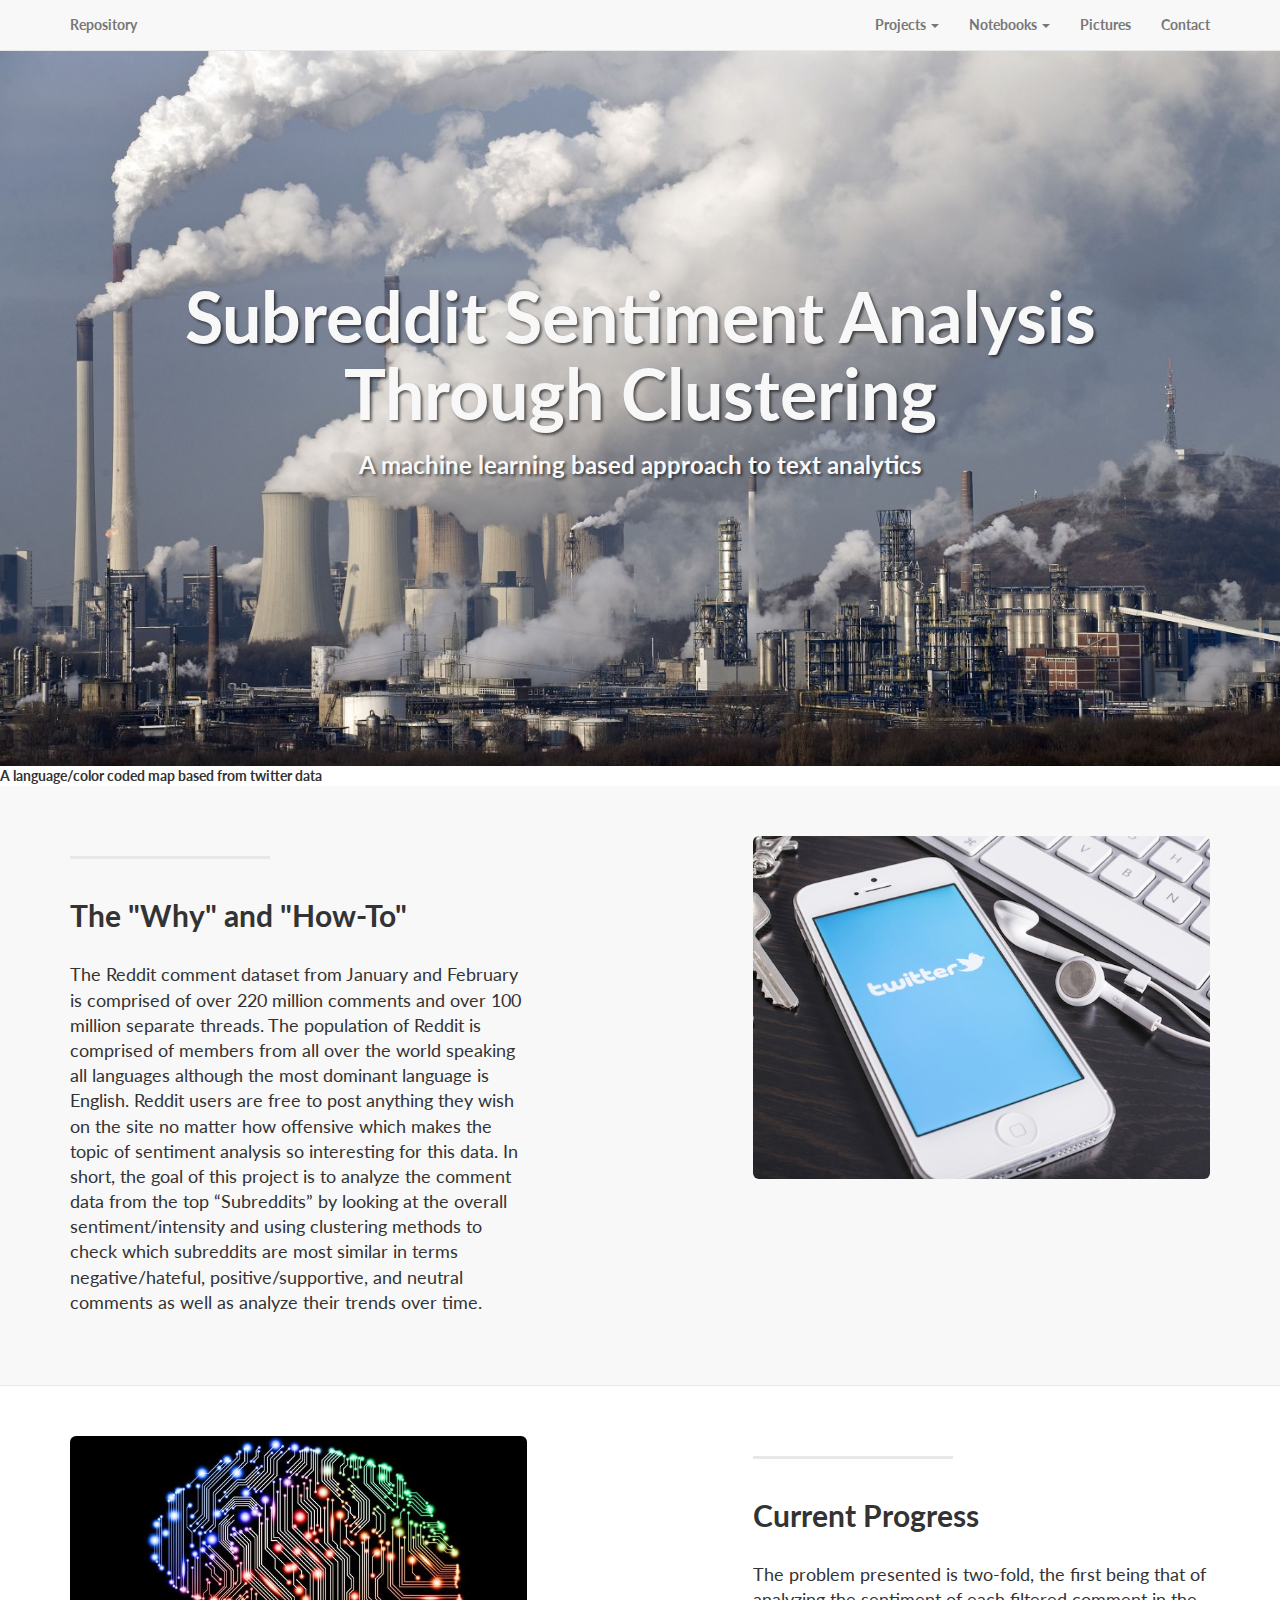
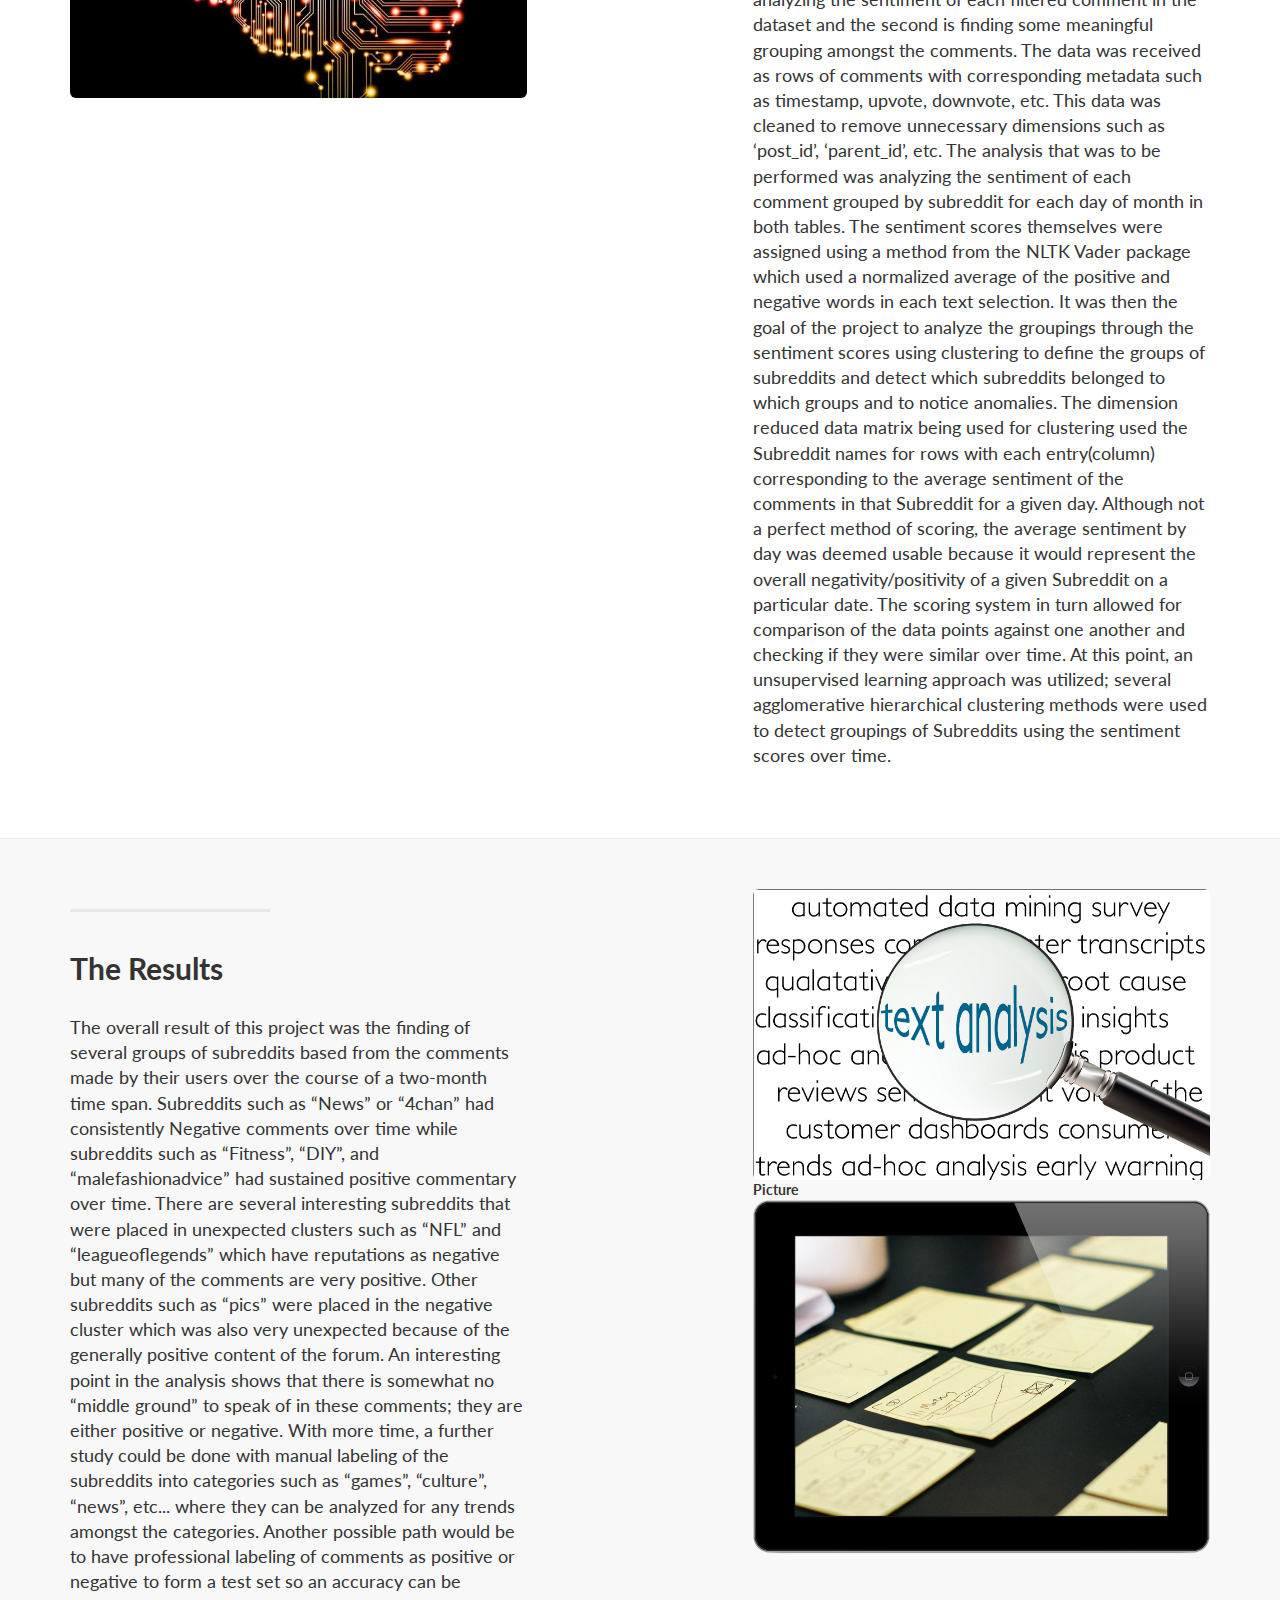
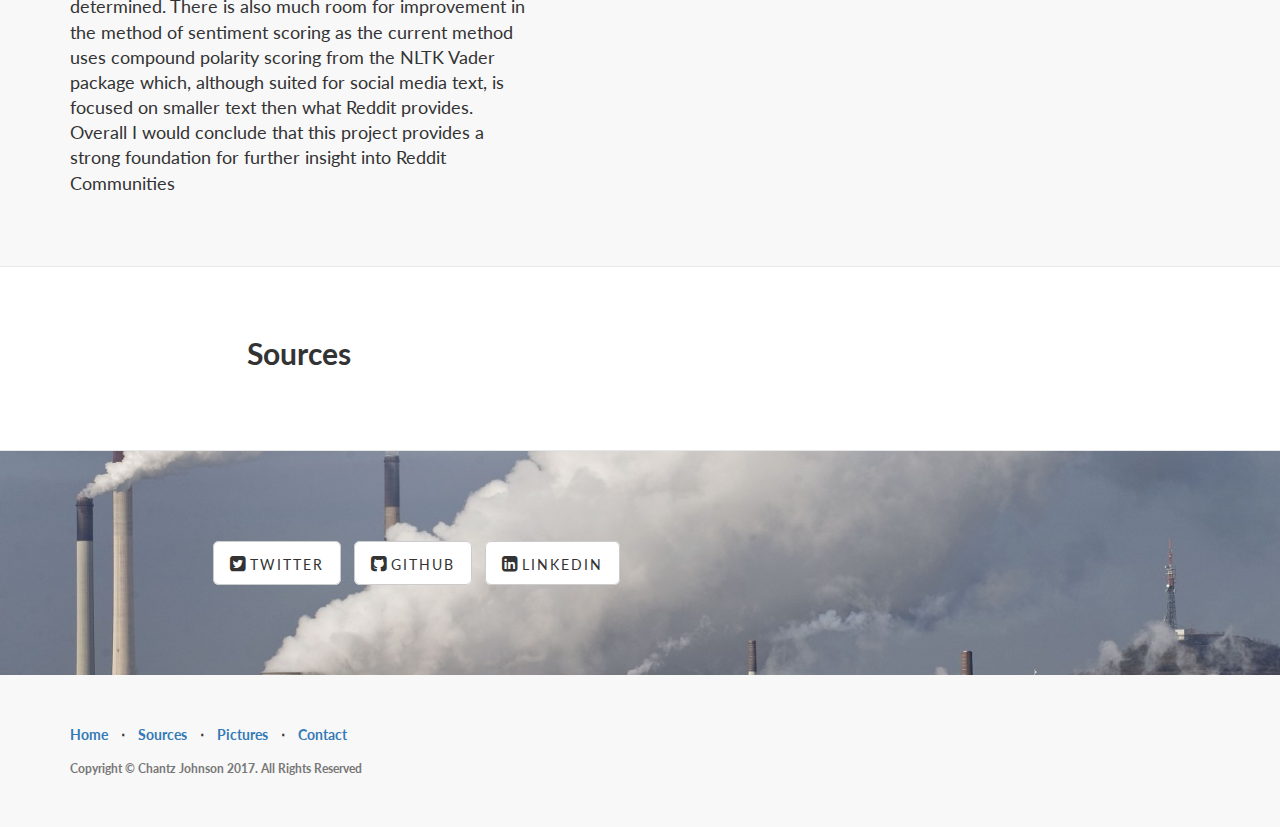
<file: index.html>
<!DOCTYPE html>
<html lang="en">

<head>

    <meta charset="utf-8">
    <meta http-equiv="X-UA-Compatible" content="IE=edge">
    <meta name="viewport" content="width=device-width, initial-scale=1">
    <meta name="description" content="Presentation Page for projects and project testbed">
    <meta name="author" content="Chantz Johnson">

    <title>Chantz Johnson</title>

    <!-- Bootstrap Core CSS -->
    <link href="css/bootstrap.min.css" rel="stylesheet">

    <!-- Custom CSS -->
    <link href="css/landing-page.css" rel="stylesheet">

    <!-- Custom Fonts -->
    <link href="font-awesome/css/font-awesome.min.css" rel="stylesheet" type="text/css">
    <link href="http://fonts.googleapis.com/css?family=Lato:300,400,700,300italic,400italic,700italic" rel="stylesheet" type="text/css">

    <!-- HTML5 Shim and Respond.js IE8 support of HTML5 elements and media queries -->
    <!-- WARNING: Respond.js doesn't work if you view the page via file:// -->
    <!--[if lt IE 9]>
        <script src="https://oss.maxcdn.com/libs/html5shiv/3.7.0/html5shiv.js"></script>
        <script src="https://oss.maxcdn.com/libs/respond.js/1.4.2/respond.min.js"></script>
    <![endif]-->

</head>

<body>

    <!-- Navigation -->
    <nav class="navbar navbar-default navbar-fixed-top topnav" role="navigation">
        <div class="container topnav">
            <!-- Brand and toggle get grouped for better mobile display -->
            <div class="navbar-header">
                <button type="button" class="navbar-toggle" data-toggle="collapse" data-target="#bs-example-navbar-collapse-1">
                    <span class="sr-only">Toggle navigation</span>
                    <span class="icon-bar"></span>
                    <span class="icon-bar"></span>
                    <span class="icon-bar"></span>
                </button>
                <a class="navbar-brand topnav" href="https://github.com/ChantzJ/ChantzJ.github.io">Repository</a>
                
            </div>
            <!-- Collect the nav links, forms, and other content for toggling -->
            <div class="collapse navbar-collapse" id="bs-example-navbar-collapse-1">
                <ul class="nav navbar-nav navbar-right">
                	
  			<li class="dropdown">
   		 		<a href="#" class="dropdown-toggle" data-toggle="dropdown">
     		 		Projects
      				<b class="caret"></b>
    				</a>
    				<ul class="dropdown-menu" role="menu" aria-labelledby="dLabel">
					<li>
					<a href="https://github.com/ChantzJ/Project1">The Canadian Experience</a>
					</li>
					<li>
					<a href="https://github.com/ChantzJ/TicTacToe">C++ Tic Tac Toe</a>	
					</li>
					<li>
					<a href=" ChantzJ.github.io/Notebooks/Mapping.html ">Mapping Project</a>	
					</li>
   		 		</ul>
  			</li>
			
  			<li class="dropdown">
   		 		<a href="#" class="dropdown-toggle" data-toggle="dropdown">
     		 		Notebooks
      				<b class="caret"></b>
    				</a>
    				<ul class="dropdown-menu" role="menu" aria-labelledby="dLabel">
					<li>
					<a href="notebooks.html">Test Notebook</a>
					</li>
					<li>
					<a href=" ChantzJ.github.io/Notebooks/misra_gries.html">Misra-Gries</a>	
					</li>
					<li>
					<a href=" ChantzJ.github.io/Notebooks/classification.html">Hierarchical Clustering</a>	
					</li>
					<li>
					<a href=" ChantzJ.github.io/Notebooks/Sentiment.html">Sentiment Analysis</a>	
					</li>
					<li>
					<a href=" ChantzJ.github.io/Notebooks/Clustering.html">Cluster Analysis</a>	
					</li>
   		 		</ul>
  			</li>
			
                    <li>
                        <a href="about.html">Pictures</a>
                    </li>
			
                    <li>
                        <a href="https://github.com/ChantzJ">Contact</a>
                    </li>
                </ul>
            </div>
            <!-- /.navbar-collapse -->
        </div>
        <!-- /.container -->
    </nav>


    <!-- Header -->
    <a name="about"></a>
    <div class="intro-header">
        <div class="container">

            <div class="row">
                <div class="col-lg-12">
                    <div class="intro-message">
                        <h1>Subreddit Sentiment Analysis Through Clustering </h1>
                        <h3>A machine learning based approach to text analytics</h3>
                        <!--<hr class="intro-divider">
                                        	<figure class="figure">
  				<figcaption class="figure-caption">A caption for the above image.</figcaption>
                        
                        <ul class="list-inline intro-social-buttons">
                            <li>
                                <a href="https://twitter.com/chantz_j" class="btn btn-default btn-lg"><i class="fa fa-twitter-square"></i> <span class="network-name">Twitter</span></a>
                            </li>
                            <li>
                                <a href="https://github.com/ChantzJ" class="btn btn-default btn-lg"><i class="fa fa-github-square"></i> <span class="network-name">Github</span></a>
                            </li>
                            <li>
                                <a href="https://www.linkedin.com/pub/chantz-johnson/103/a25/885" class="btn btn-default btn-lg"><i class="fa fa-linkedin-square"></i> <span class="network-name">Linkedin</span></a>
                            </li>
                        </ul> /-->
                        
                    </div>
                </div>
            </div>

        </div>
        <!-- /.container -->

    </div>
        <figure class="figure">
 	<figcaption class="figure-caption">A language/color coded map based from twitter data</figcaption>
    <!-- /.intro-header -->

    <!-- Page Content -->

	<a  name="Abstract"></a>
    <div class="content-section-a">

        <div class="container">
            <div class="row">
                <div class="col-lg-5 col-sm-6">
                    <hr class="section-heading-spacer">
                    <div class="clearfix"></div>
                    <h2 class="section-heading">The "Why" and "How-To"</h2>
                    <p class="lead">The Reddit comment dataset from January and February is comprised of over 220 million comments and over 100 million separate threads. The population of Reddit is comprised of members from all over the world speaking all languages although the most dominant language is English. Reddit users are free to post anything they wish on the site no matter how offensive which makes the topic of sentiment analysis so interesting for this data. In short, the goal of this project is to analyze the comment data from the top “Subreddits” by looking at the overall sentiment/intensity and using clustering methods to check which subreddits are most similar in terms negative/hateful, positive/supportive, and neutral comments as well as analyze their trends over time. </p>
                </div>
                <div class="col-lg-5 col-lg-offset-2 col-sm-6">
                	<figure class="figure">
  				<img class="figure-img img-fluid img-rounded img-responsive" src="img/twitter.jpg" alt="">
  				<figcaption class="figure-caption"></figcaption>
			</figure>
                </div>
            </div>

        </div>
        <!-- /.container -->

    </div>
    <!-- /.content-section-a -->

    <div class="content-section-b">

        <div class="container">

            <div class="row">
                <div class="col-lg-5 col-lg-offset-1 col-sm-push-6  col-sm-6">
                    <hr class="section-heading-spacer">
                    <div class="clearfix"></div>
                    <h2 class="section-heading">Current Progress<br></h2>
                    <p class="lead">The problem presented is two-fold, the first being that of analyzing the sentiment of each filtered comment in the dataset and the second is finding some meaningful grouping amongst the comments. The data was received as rows of comments with corresponding metadata such as timestamp, upvote, downvote, etc. This data was cleaned to remove unnecessary dimensions such as ‘post_id’, ‘parent_id’, etc.
The analysis that was to be performed was analyzing the sentiment of each comment grouped by subreddit for each day of month in both tables. The sentiment scores themselves were assigned using a method from the NLTK Vader package which used a normalized average of the positive and negative words in each text selection. It was then the goal of the project to analyze the groupings through the sentiment scores using clustering to define the groups of subreddits and detect which subreddits belonged to which groups and to notice anomalies.
The dimension reduced data matrix being used for clustering used the Subreddit names for rows with each entry(column) corresponding to the average sentiment of the comments in that Subreddit for a given day. Although not a perfect method of scoring, the average sentiment by day was deemed usable because it would represent the overall negativity/positivity of a given Subreddit on a particular date. The scoring system in turn allowed for comparison of the data points against one another and checking if they were similar over time. At this point, an unsupervised learning approach was utilized; several agglomerative hierarchical clustering methods were used to detect groupings of Subreddits using the sentiment scores over time. 
</p>
                </div>
                <div class="col-lg-5 col-sm-pull-6  col-sm-6">
                	<figure class="figure">
  				<img class="figure-img img-fluid img-rounded img-responsive" src="img/ml.jpg" alt="">
  				<figcaption class="figure-caption"></figcaption>
			</figure>
                </div>
            </div>

        </div>
        <!-- /.container -->

    </div>
    <!-- /.content-section-b -->

    <div class="content-section-a">

        <div class="container">

            <div class="row">
                <div class="col-lg-5 col-sm-6">
                    <hr class="section-heading-spacer">
                    <div class="clearfix"></div>
                    <h2 class="section-heading">The Results</h2>
                    <p class="lead">The overall result of this project was the finding of several groups of subreddits based from the comments made by their users over the course of a two-month time span. Subreddits such as “News” 
or “4chan” had consistently Negative comments over time while subreddits such as “Fitness”, “DIY”, and “malefashionadvice” had sustained positive commentary over time.  There are several interesting subreddits that were placed in unexpected clusters such as “NFL” and “leagueoflegends” which have reputations as negative but many of the comments are very positive. Other subreddits such as “pics” were placed in the negative cluster which was also very unexpected because of the generally positive content of the forum.  An interesting point in the analysis shows that there is somewhat no “middle ground” to speak of in these comments; they are either positive or negative. With more time, a further study could be done with manual labeling of the subreddits into categories such as “games”, “culture”, “news”, etc... where they can be analyzed for any trends amongst the categories. Another possible path would be to have professional labeling of comments as positive or negative to form a test set so an accuracy can be determined. There is also much room for improvement in the method of sentiment scoring as the current method uses compound polarity scoring from the NLTK Vader package which, although suited for social media text, is focused on smaller text then what Reddit provides. Overall I would conclude that this project provides a strong foundation for further insight into Reddit Communities 
</p>
                </div>
                <div class="col-lg-5 col-lg-offset-2 col-sm-6">
                	<figure class="figure">
  				<img class="figure-img img-fluid img-rounded img-responsive" src="img/text-analytics.png" alt="">
  				<figcaption class="figure-caption">Picture</figcaption>
			</figure>
                    <!--<img class="figure-img img-fluid img-rounded img-responsive" src="img/smog.png" alt="">!-->
                </div>
                <div class="col-lg-5 col-lg-offset-2 col-sm-6">
                	<figure class="figure">
  				<img class="figure-img img-fluid img-rounded img-responsive" src="img/ipad.png" alt="">
  				<figcaption class="figure-caption"></figcaption>
			</figure>
                    <!--<img class="figure-img img-fluid img-rounded img-responsive" src="img/smog.png" alt="">!-->
                </div>
            </div>

        </div>
        <!-- /.container -->

    </div>
    <!-- /.content-section-a -->
    

		
     <div class="content-section-b">
	<a  name="Sources"></a>
    	<div class="container">
            <div class="row">
                <div class="col-lg-5 col-centered">
                    <!--<hr class="section-heading-spacer">!-->
                    <div class="clearfix"></div>
                    <h2 class="section-heading">Sources<br></h2>
                    
			
			<!--
                    <div class="list-group">
  			<a href="#" class="list-group-item active">Source: Ahrens, Donald C., and Robert Henson. Meteorology Today An Introduction to
	Weather, Climate, and the Environment. eleventh ed. Boston: Cengace, 2013.
	Print. </a>
  			<a href="http://climate.nasa.gov/evidence/" class="list-group-item">climate.nasa.gov</a>
  			<a href="#" class="list-group-item">Source: Maslin, M., Global Warming, a very short introduction. Oxford University Press, Oxford 2004</a>
  			<a href="https://www3.epa.gov/climatechange/" class="list-group-item">Enviromental Protection Agency</a>
  			<a href="http://www.ipcc.ch/" class="list-group-item">Intergovernmental Panel on Climate Change</a>
			</div>  !-->
                    
                    <!--
                    <p class="lead">Source Section
                    			</p>	!-->
                </div>
                <!--
                <div class="col-lg-5 col-sm-pull-6  col-sm-6">
                    <img class="img-responsive" src="img/garbage.png" alt="">
                </div>  !-->
            </div>

        </div>
        <!-- /.container -->

    </div>
    <!-- /.content-section-b -->

	<a  name="contact"></a>
    <div class="banner">

        <div class="container">

            <div class="row">
                <!--<div class="col-lg-6">
                    <h2>Picture Placeholder</h2>
                </div>!-->
                <div class="col-lg-6">
                	
                    <ul class="list-inline banner-social-buttons">
                        <li>
                            <a href="https://twitter.com/chantz_j" class="btn btn-default btn-lg"><i class="fa fa-twitter-square"></i> <span class="network-name">Twitter</span></a>
                        </li>
                        <li>
                            <a href="https://github.com/ChantzJ" class="btn btn-default btn-lg"><i class="fa fa-github-square"></i> <span class="network-name">Github</span></a>
                        </li>
                        <li>
                            <a href="https://www.linkedin.com/pub/chantz-johnson/103/a25/885" class="btn btn-default btn-lg"><i class="fa fa-linkedin-square"></i> <span class="network-name">Linkedin</span></a>
                        </li>
                    </ul>
                    	
                </div>
            </div>

        </div>
        <!-- /.container -->

    </div>
    <!-- /.banner -->

    <!-- Footer -->
    <footer>
        <div class="container">
            <div class="row">
                <div class="col-lg-12">
                    <ul class="list-inline">
                        <li>
                            <a href="#">Home</a>
                        </li>
                        <li class="footer-menu-divider">&sdot;</li>
                        <li>
                            <a href="#sources">Sources</a>
                        </li>
                        <li class="footer-menu-divider">&sdot;</li>
                        <li>
                            <a href="http://chantzj.github.io/about.html">Pictures</a>
                        </li>
                        <li class="footer-menu-divider">&sdot;</li>
                        <li>
                            <a href="https://github.com/ChantzJ">Contact</a>
                        </li>
                    </ul>
                    <p class="copyright text-muted small">Copyright &copy; Chantz Johnson 2017. All Rights Reserved</p>
                </div>
            </div>
        </div>
    </footer>

    <!-- jQuery -->
    <script src="js/jquery.js"></script>

    <!-- Bootstrap Core JavaScript -->
    <script src="js/bootstrap.min.js"></script>

</body>

</html>
</file>
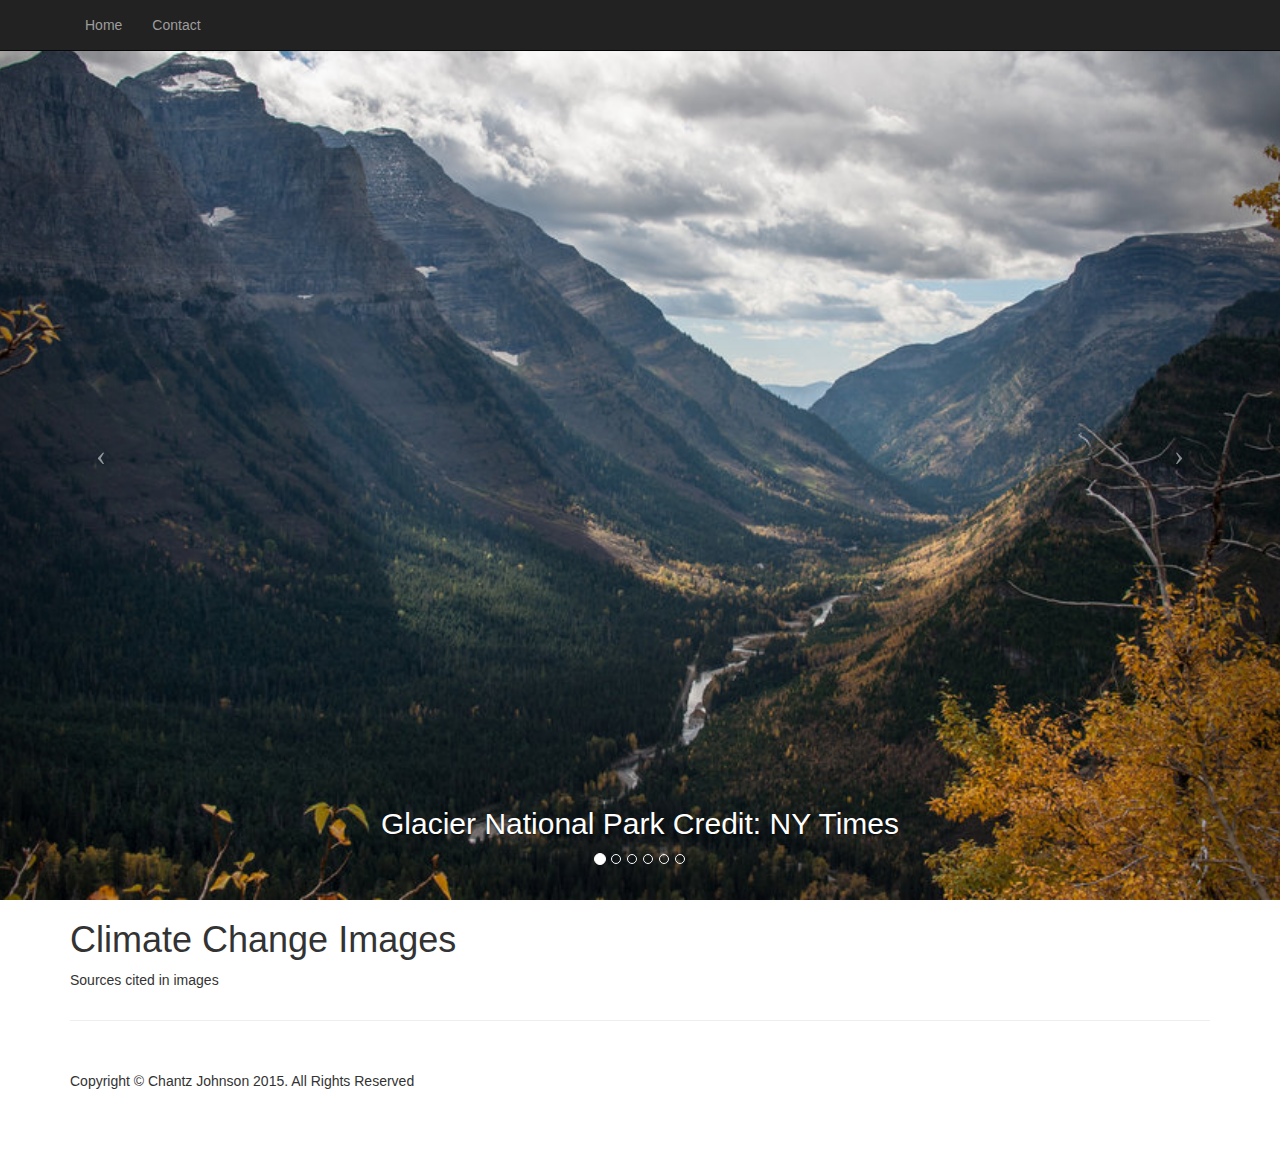
<file: about.html>
<!DOCTYPE html>
<html lang="en">

<head>

    <meta charset="utf-8">
    <meta http-equiv="X-UA-Compatible" content="IE=edge">
    <meta name="viewport" content="width=device-width, initial-scale=1">
    <meta name="description" content="">
    <meta name="author" content="">

    <title>Pictures</title>

    <!-- Bootstrap Core CSS -->
    <link href="slidercss/bootstrap.min.css" rel="stylesheet">

    <!-- Custom CSS -->
    <link href="slidercss/full-slider.css" rel="stylesheet">

    <!-- HTML5 Shim and Respond.js IE8 support of HTML5 elements and media queries -->
    <!-- WARNING: Respond.js doesn't work if you view the page via file:// -->
    <!--[if lt IE 9]>
        <script src="https://oss.maxcdn.com/libs/html5shiv/3.7.0/html5shiv.js"></script>
        <script src="https://oss.maxcdn.com/libs/respond.js/1.4.2/respond.min.js"></script>
    <![endif]-->

</head>

<body>

    <!-- Navigation -->
    <nav class="navbar navbar-inverse navbar-fixed-top" role="navigation">
        <div class="container">
            <!-- Brand and toggle get grouped for better mobile display -->
            <div class="navbar-header">
                <button type="button" class="navbar-toggle" data-toggle="collapse" data-target="#bs-example-navbar-collapse-1">
                    <span class="sr-only">Toggle navigation</span>
                    <span class="icon-bar"></span>
                    <span class="icon-bar"></span>
                    <span class="icon-bar"></span>
                </button>
            </div>
            <!-- Collect the nav links, forms, and other content for toggling -->
            <div class="collapse navbar-collapse" id="bs-example-navbar-collapse-1">
                <ul class="nav navbar-nav">
                    <li>
                        <a href="index.html">Home</a>
                    </li>
                    <li>
                        <a href="https://github.com/ChantzJ">Contact</a>
                    </li>
                </ul>
            </div>
            <!-- /.navbar-collapse -->
        </div>
        <!-- /.container -->
    </nav>

    <!-- Full Page Image Background Carousel Header -->
    <header id="myCarousel" class="carousel slide">
        <!-- Indicators -->
        <ol class="carousel-indicators">
            <li data-target="#myCarousel" data-slide-to="0" class="active"></li>
            <li data-target="#myCarousel" data-slide-to="1"></li>
            <li data-target="#myCarousel" data-slide-to="2"></li>
            <li data-target="#myCarousel" data-slide-to="3"></li>
            <li data-target="#myCarousel" data-slide-to="4"></li>
            <li data-target="#myCarousel" data-slide-to="5"></li>
        </ol>

        <!-- Wrapper for Slides -->
        <div class="carousel-inner">
            <div class="item active">
                <!-- Set the first background image using inline CSS below. -->
                <div class="fill" style="background-image:url('/img/201411_GLACIER-slide-OR36-videoSixteenByNine1050.jpg');"></div>
                <div class="carousel-caption">
                    <h2>Glacier National Park Credit: NY Times</h2>
                </div>
            </div>
            
            <div class="item">
                <!-- Set the second background image using inline CSS below. -->
                <div class="fill" style="background-image:url('/img/lr-figure1.JPG');"></div>
                <div class="carousel-caption">
                    <h2>Maldives Sinking; </h2>
                </div>
            </div>
            
            <div class="item">
                <!-- Set the third background image using inline CSS below. -->
                <div class="fill" style="background-image:url('/img/bear_2005.jpg');"></div>
                <div class="carousel-caption">
                    <h2>Bear Glacier, Kenai National Park.  USGS</h2>
                </div>
            </div>
            
                <div class="item">
                <div class="fill" style="background-image:url('/img/Drought_Swimming_Hole.jpg');"></div>
                <div class="carousel-caption">
                    <h2>2008 Australian Drought Credit: Wikimedia</h2>
                </div>
            </div>    
            
                <div class="item">
                <div class="fill" style="background-image:url('/img/15-115.jpg');"></div>
                <div class="carousel-caption">
                    <h2>Air temperature for 2100 Credit: NASA</h2>
                </div>
            </div>
                <div class="item">
                <div class="fill" style="background-image:url('/img/maxresdefault.jpg');"></div>
                <div class="carousel-caption">
                    <h2>Air temperature for 2026-2030 Credit: NASA</h2>
                </div>
            </div>
            
        </div>
        </div>

        <!-- Controls -->
        <a class="left carousel-control" href="#myCarousel" data-slide="prev">
            <span class="icon-prev"></span>
        </a>
        <a class="right carousel-control" href="#myCarousel" data-slide="next">
            <span class="icon-next"></span>
        </a>

    </header>

    <!-- Page Content -->
    <div class="container">

        <div class="row">
            <div class="col-lg-12">
                <h1>Climate Change Images</h1>
                <p>Sources cited in images</p>
            </div>
        </div>

        <hr>

        <!-- Footer -->
        <footer>
            <div class="row">
                <div class="col-lg-12">
                    <p>Copyright &copy; Chantz Johnson 2015. All Rights Reserved</p>
                </div>
            </div>
            <!-- /.row -->
        </footer>

    </div>
    <!-- /.container -->

    <!-- jQuery -->
    <script src="sliderjs/jquery.js"></script>

    <!-- Bootstrap Core JavaScript -->
    <script src="sliderjs/bootstrap.min.js"></script>

    <!-- Script to Activate the Carousel -->
    <script>
    $('.carousel').carousel({
        interval: 5000 //changes the speed
    })
    </script>

</body>

</html>
</file>
<file: css/landing-page.css>
/*!
 * Start Bootstrap - Landing Page Bootstrap Theme (http://startbootstrap.com)
 * Code licensed under the Apache License v2.0.
 * For details, see http://www.apache.org/licenses/LICENSE-2.0.
 */

body,
html {
    width: 100%;
    height: 100%;
}

body,
h1,
h2,
h3,
h4,
h5,
h6 {
    font-family: "Lato","Helvetica Neue",Helvetica,Arial,sans-serif;
    font-weight: 700;
}

.topnav {
    font-size: 14px; 
}

.lead {
    font-size: 18px;
    font-weight: 400;
}

.intro-header {
    padding-top: 50px; /* If you're making other pages, make sure there is 50px of padding to make sure the navbar doesn't overlap content! */
    padding-bottom: 50px;
    text-align: center;
    color: #f8f8f8;
    background: url(../img/clim_img.png) no-repeat center center;
    background-size: cover;
}

.intro-message {
    position: relative;
    padding-top: 20%;
    padding-bottom: 20%;
}

.intro-message > h1 {
    margin: 0;
    text-shadow: 2px 2px 3px rgba(0,0,0,0.6);
    font-size: 5em;
}

.intro-divider {
    width: 400px;
    border-top: 1px solid #f8f8f8;
    border-bottom: 1px solid rgba(0,0,0,0.2);
}

.intro-message > h3 {
    text-shadow: 2px 2px 3px rgba(0,0,0,0.6);
}

@media(max-width:767px) {
    .intro-message {
        padding-bottom: 15%;
    }

    .intro-message > h1 {
        font-size: 3em;
    }

    ul.intro-social-buttons > li {
        display: inline;
        margin-bottom: 20px;
        padding: 0;
    }

    ul.intro-social-buttons > li:last-child {
        margin-bottom: 0;
    }

    .intro-divider {
        width: 100%;
    }
}

.network-name {
    text-transform: uppercase;
    font-size: 14px;
    font-weight: 400;
    letter-spacing: 2px;
}

.content-section-a {
    padding: 50px 0;
    background-color: #f8f8f8;
}

.content-section-b {
    padding: 50px 0;
    border-top: 1px solid #e7e7e7;
    border-bottom: 1px solid #e7e7e7;
}

.section-heading {
    margin-bottom: 30px;
}

.section-heading-spacer {
    float: left;
    width: 200px;
    border-top: 3px solid #e7e7e7;
}

.banner {
    padding: 100px 0;
    color: #f8f8f8;
    background: url(../img/clim_img.png) no-repeat center center;
    background-size: cover;
}

.banner h2 {
    margin: 0;
    text-shadow: 2px 2px 3px rgba(0,0,0,0.6);
    font-size: 3em;
}

.banner ul {
    margin-bottom: 0;
}

.banner-social-buttons {
    float: right;
    margin-top: 0;
}

@media(max-width:1199px) {
    ul.banner-social-buttons {
        float: left;
        margin-top: 15px;
    }
}

@media(max-width:767px) {
    .banner h2 {
        margin: 0;
        text-shadow: 2px 3px 3px rgba(0,0,0,0.6);
        font-size: 4em;
    }

    ul.banner-social-buttons > li {
        display: inline;
        margin-bottom: 20px;
        padding: 0;
    }

    ul.banner-social-buttons > li:last-child {
        margin-bottom: 0;
    }
}

footer {
    padding: 50px 0;
    background-color: #f8f8f8;
}

p.copyright {
    margin: 15px 0 0;
}
</file>
<file: slidercss/full-slider.css>
/*!
 * Start Bootstrap - Full Slider HTML Template (http://startbootstrap.com)
 * Code licensed under the Apache License v2.0.
 * For details, see http://www.apache.org/licenses/LICENSE-2.0.
 */

html,
body {
    height: 100%;
}

.carousel,
.item,
.active {
    height: 100%;
}

.carousel-inner {
    height: 100%;
}

/* Background images are set within the HTML using inline CSS, not here */

.fill {
    width: 100%;
    height: 100%;
    background-position: center;
    -webkit-background-size: cover;
    -moz-background-size: cover;
    background-size: cover;
    -o-background-size: cover;
}

footer {
    margin: 50px 0;
}
</file>
